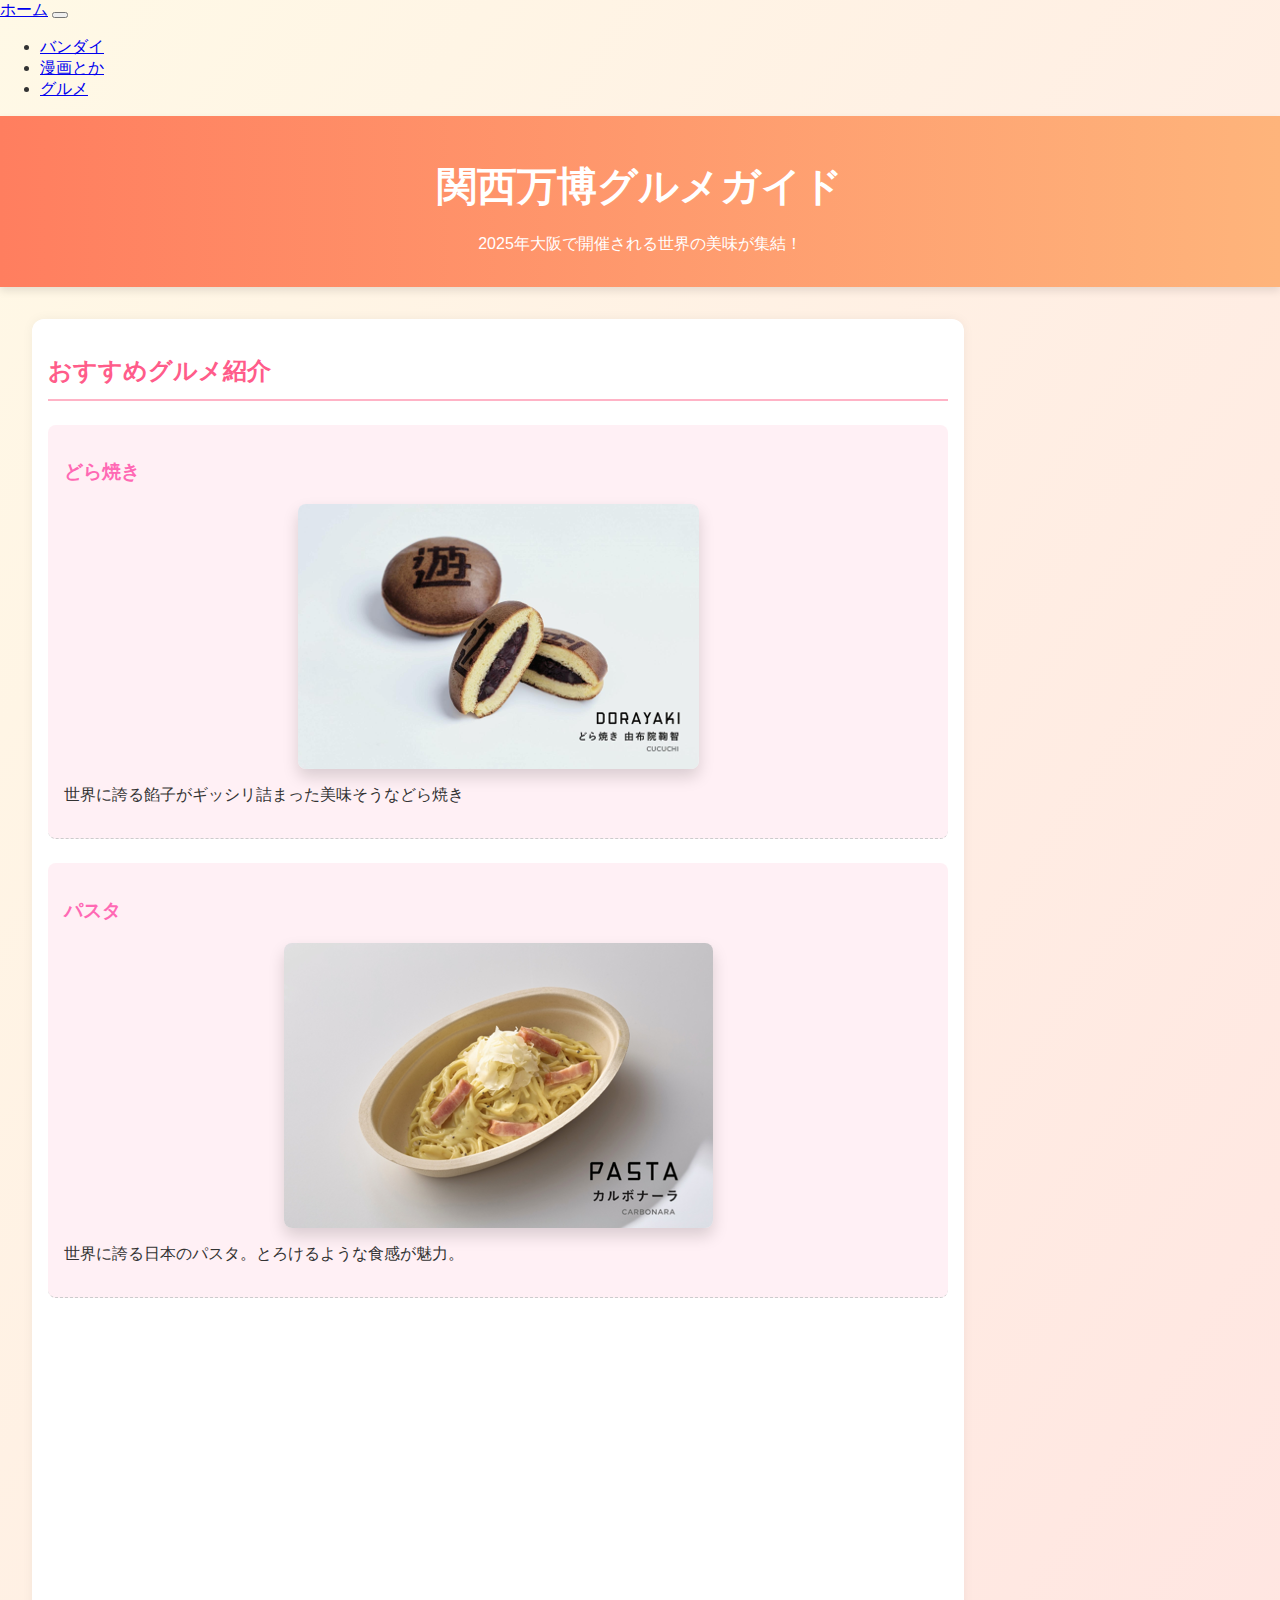
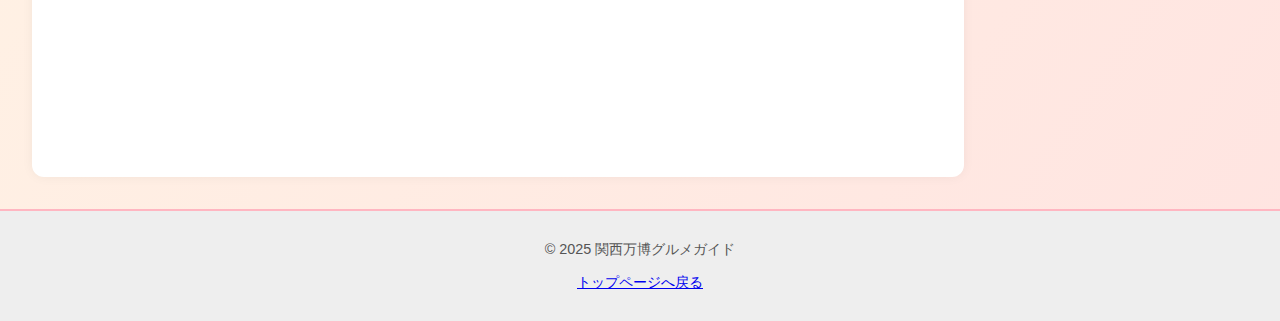
<file: gurume.html>
<!DOCTYPE html>
<html lang = "ja"></html>
<head>
    <meta charset="UTF-8">
    <meta name="viewport" content="width=device-width, initial-scale=1.0">
    <title>関西万博グルメガイド</title>
    <link href="https://cdn.jsdelivr.net/npm/bootstrap@5.3.0/dist/css/bootstrap.min.css" rel="stylesheet"
        integrity="sha384-9ndCyUaIbzAi2FUVXJi0CjmCapSmO7SnpJef0486qhLnuZ2cdeRhO02iuK6FUUVM" crossorigin="anonymous">
  <nav class="navbar navbar-expand-lg bg-body-tertiary">
    <div class="container-fluid">
        <a class="navbar-brand" href="index.html">ホーム</a>
        <button class="navbar-toggler" type="button" data-bs-toggle="collapse" data-bs-target="#navbarNav"
            aria-controls="navbarNav" aria-expanded="false" aria-label="Toggle navigation">
            <span class="navbar-toggler-icon"></span>
        </button>
        <div class="collapse navbar-collapse" id="navbarNav">
            <ul class="navbar-nav">
                <li class="nav-item">
                    <a class="nav-link active" aria-current="page" href="#">バンダイ</a>
                </li>
                <li class="nav-item">
                    <a class="nav-link" href="indextaito.html">漫画とか</a>
                </li>
                <li class="nav-item">
                    <a class="nav-link" href="gurume.html">グルメ</a>
                </li>
        </div>
    </div>
</nav>
    <!-- CSSファイルのリンク -->
  <link rel="stylesheet" href="style.css">

<style>
   body { font-family: sans-serif; background-color:  #fefefe; color: #333; }
   header { background-color: #0078D7; color: white;padding: 1em; text-align: center; }
    section { margin: 2em; }
    .dish { margin-bottom: 1.5em; }
    img { max-width: 100%; height: auto; border-radius: 8px; }
  </style>
</head>
<body>
    <header>
        <h1>関西万博グルメガイド</h1>
        <p>2025年大阪で開催される世界の美味が集結！</p>
    </header>

    <section>
    <h2>おすすめグルメ紹介</h2>

    <div class="dish fade" id="wagyu">
    <h3>どら焼き</h3>
      <img src="img/Dorayaki.png" alt="関西万博どら焼き">
      <p>世界に誇る餡子がギッシリ詰まった美味そうなどら焼き</p>
    </div>



    <div class="dish fade" id="wagyu">
      <h3>パスタ</h3>
      <img src="img/pasuta.png" alt="関西万博パスタ">
      <p>世界に誇る日本のパスタ。とろけるような食感が魅力。</p>
    </div>

 


   <div class="dish">
      <h3>ソフトクリーム</h3>
      <img src="img/sohutokuri-mu.png" alt="関西万博ソフトクリーム">
      <p>世界に誇る日本のソフトクリーム。まろやかな食感が魅力。</p>
    </div>



    </section>
    <footer style="text-align:center; padding:1em; background-color:#eee;">
    <p>© 2025 関西万博グルメガイド</p>
    <p><a href="index.html">トップページへ戻る</a></p>
</footer>
<!-- ✅ JavaScript追加部分 -->
  <script>
    window.addEventListener("DOMContentLoaded", () => {
      const dishes = document.querySelectorAll(".dish");
      dishes.forEach((dish, index) => {
        dish.style.opacity = "0";
        dish.style.transform = "translateY(20px)";
        setTimeout(() => {
          dish.style.transition = "opacity 0.8s ease, transform 0.8s ease";
          dish.style.opacity = "1";
          dish.style.transform = "translateY(0)";
        }, 400 + index * 300); // 順番に表示
      });
    });
  </script>

</body>
</html>
</file>
<file: style.css>
body {
  font-family: 'Hiragino Kaku Gothic ProN', sans-serif;
  background: linear-gradient(to bottom right, #fff9e6, #ffe4e1);
  color: #333;
  margin: 0;
  padding: 0;
}

header {
  background: linear-gradient(to right, #ff7e5f, #feb47b);
  color: white;
  padding: 2em 1em;
  text-align: center;
  box-shadow: 0 4px 8px rgba(0, 0, 0, 0.1);
}

h1 {
  font-size: 2.5em;
  margin-bottom: 0.5em;
}

section {
  max-width: 900px;
  margin: 2em auto;
  padding: 1em;
  background-color: #fff;
  border-radius: 12px;
  box-shadow: 0 0 12px rgba(0, 0, 0, 0.05);
}



h2 {
  color: #ff5c8a;
  border-bottom: 2px solid #ffb3c6;
  padding-bottom: 0.5em;
  margin-bottom: 1em;
}

.dish {
  margin-bottom: 2em;
  padding-bottom: 1em;
  border-bottom: 1px dashed #ccc;
  background-color: #fff0f5;
  border-radius: 8px;
  padding: 1em;
}

.dish {
  opacity: 0;
  transform: translateY(20px);
}

.dish h3 {
  color: #ff69b4;
}



img {
  display: block;
  margin: 1em auto;
  max-width: 90%;
  height: auto;
  border-radius: 10px;
  box-shadow: 0 8px 16px rgba(0,0,0,0.15);
}

footer {
  background-color: #ffe0e0;
  text-align: center;
  padding: 1em;
  font-size: 0.9em;
  color: #555;
  border-top: 2px solid #ffb6c1;
}
</file>
